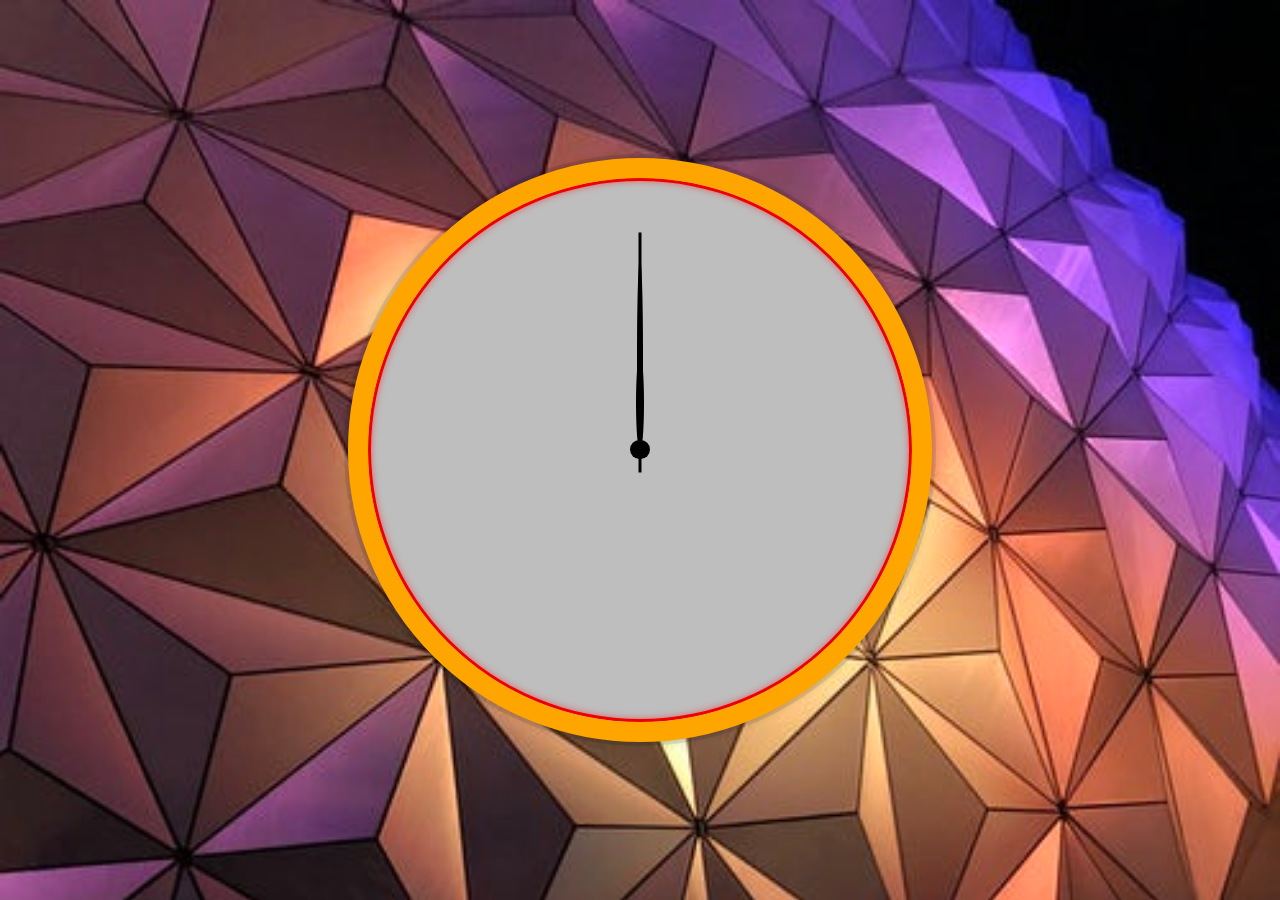
<file: Clock/index.html>
<!DOCTYPE html>
<html>
<head>
	<title>Clock</title>
	<link rel="stylesheet" type="text/css" href="style.css">
</head>
<body>
<div class="clock">
	<div class="clock-face">
		<div class="hand hour"></div>
		<div class="hand minute"></div>
		<div class="hand second" ></div>
		<div class="center"></div>
	</div>	
</div>
<script type="text/javascript" src="main.js"></script>	
</body>
</html>
</file>
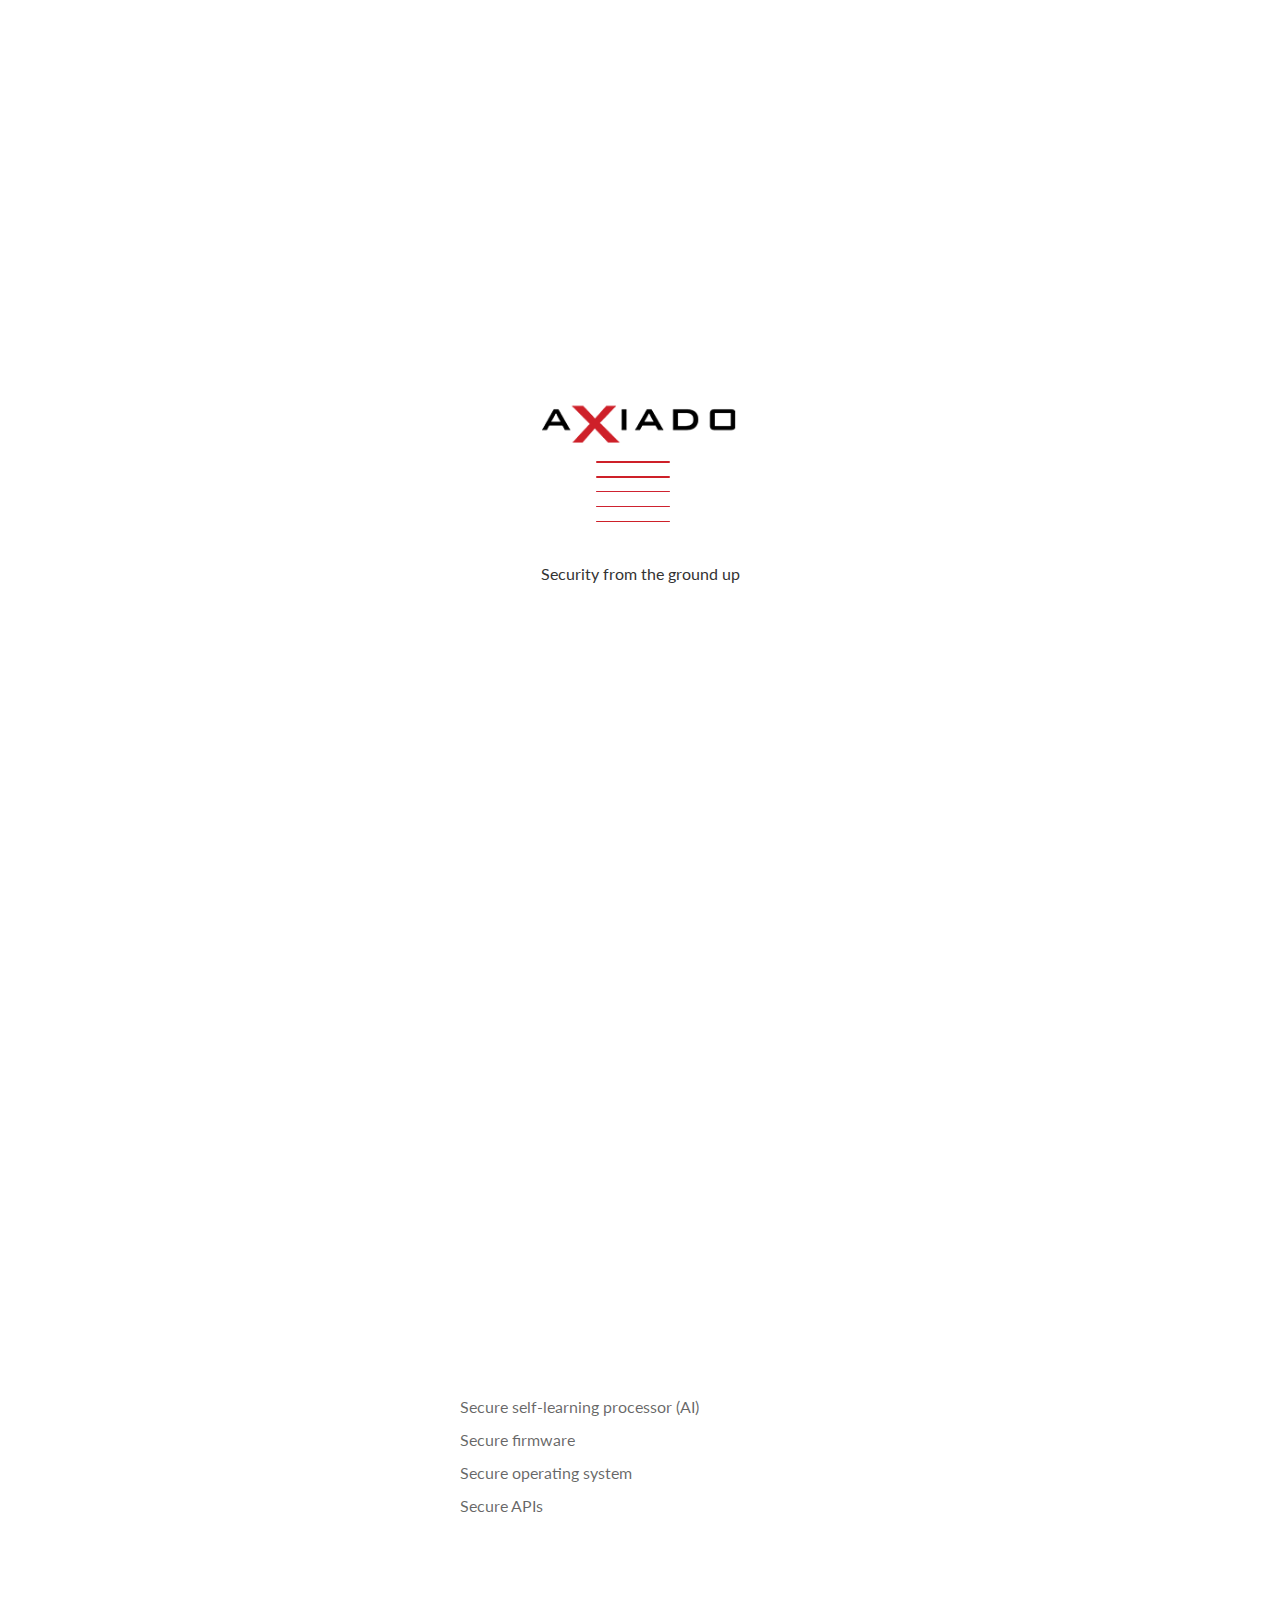
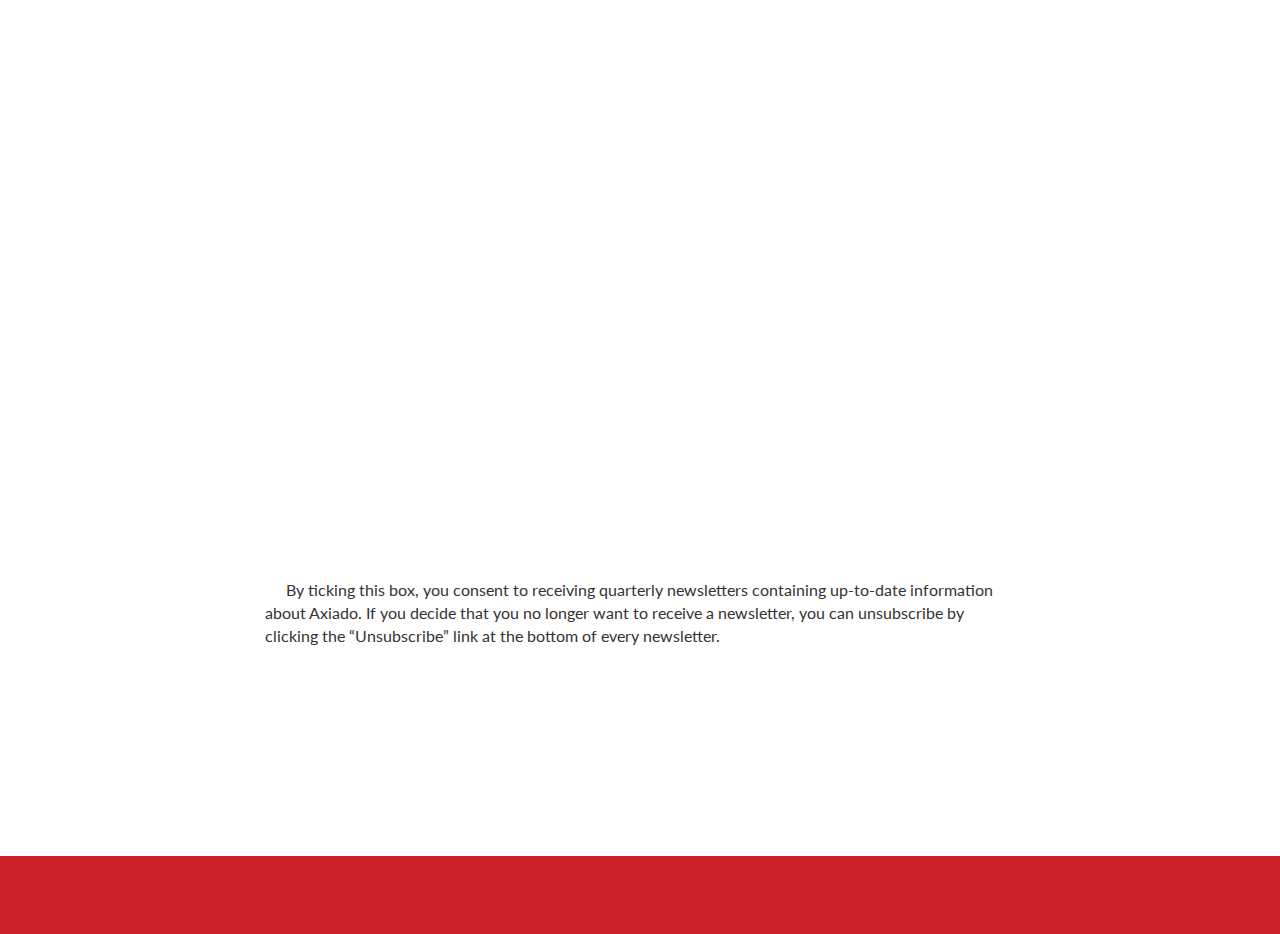
<file: jointhejourney/index.html>
<!DOCTYPE html>
<html lang="en-US">
	
	<head>
        <meta http-equiv="Content-Type" content="text/html; charset=UTF-8">
        <meta http-equiv="X-UA-Compatible" content="IE=edge">
	    <title>Axiado - Join the Journey</title>
	    <meta name="viewport" content="width=device-width, initial-scale=1">
        
		
		<!-- STYLESHEETS -->
		<link rel='stylesheet' type='text/css' href='bootstrap/css/bootstrap.min.css' >
		<link rel='stylesheet' type='text/css' href='css/animate.min.css' >
        <link rel='stylesheet'  type='text/css' href='css/font-awesome.min.css'  media='all'>
		<link rel='stylesheet' type='text/css' href='css/ionicons.min.css' >
		<link rel='stylesheet' type='text/css' href='css/waves.min.css' >
		<link rel='stylesheet' type='text/css' href='css/owl.carousel.css' >
		<link rel='stylesheet' type='text/css' href='css/magnific-popup.css' >
		<link rel='stylesheet' type='text/css' href='css/style.css' >
		<style type="text/css">
			.hideen{
				visibility: hidden;
			}
		</style>
		<!-- Matomo -->
		<script type="text/javascript">
		  var _paq = _paq || [];
		  /* tracker methods like "setCustomDimension" should be called before "trackPageView" */
		  _paq.push(['trackPageView']);
		  _paq.push(['enableLinkTracking']);
		  (function() {
		    var u="//axiado.com/analytics/";
		    _paq.push(['setTrackerUrl', u+'piwik.php']);
		    _paq.push(['setSiteId', '1']);
		    var d=document, g=d.createElement('script'), s=d.getElementsByTagName('script')[0];
		    g.type='text/javascript'; g.async=true; g.defer=true; g.src=u+'piwik.js'; s.parentNode.insertBefore(g,s);
		  })();
		</script>
<!-- End Matomo Code -->

        <!--[if lt IE 9]>
        <script src="https://oss.maxcdn.com/html5shiv/3.7.2/html5shiv.min.js"></script>
        <script src="https://oss.maxcdn.com/respond/1.4.2/respond.min.js"></script>
        <![endif]-->
	</head>
	<body>

		<div id="preloader">
		<div class="loader loading">
			<img src="img/logo-dark.png">
  <span></span><br/>
  <span></span><br/>
  <span></span><br/>
  <span></span><br/>
  <span></span><br/>
  <p style="text-align: center;">Security from the ground up</p>
</div>
</div>

		<!-- NAVIGATION BAR -->
		<nav class='navbar navbar-fixed-top' style="border-bottom: 1px solid #8a8a8a;">
			<div class='container' >
				
				<div class='navbar-header' >
					
					<a href='#' class='navbar-brand' >
						<img class='logo-light' src='img/logo-dark.png' alt>
						<img class='logo-dark' src='img/logo-dark.png' alt>
					</a>
					
				</div>
				
			</div>
		</nav>		
		<section id='features-1' class='describe-section' >
			<div class='container' >
				
				<div class='section-header text-center' >
					<h2 style="line-height: 1.5em" class='wow' data-wow-delay='.2s'>Axiado at the 1<sup>st</sup> point of intrusion<sup style="font-size: 0.5em">TM</sup></h2>
					<p class='wow' data-wow-delay='.3s' >
						Are you concerned about Meltdown & Spectre, DDoS, malware and other intrusions on your infrastructure? <br/>
					Protect your employees and company assets from breaches.</p>
				</div>
				</div>
			</section>
			        <!-- VIDEO SHOW -->
		<section id='video' class='video-section parallax' data-parallax='scroll' data-image-src='img/video.jpg' >
			<div class='container' >
				
                <div class='row' >
					<div class='col-md-12 col-sm-12' >
						<div class='watch-video' >
                            <h1 class="wow fadeInUp title-preview" data-wow-delay=".2s" style="visibility: visible; animation-delay: 0.2s; animation-name: fadeInUp;">State of Security</h1>
							<p class="wow fadeInUp" data-wow-delay=".4s" style="visibility: visible; animation-delay: 0.4s; animation-name: fadeInUp;">Intrusions are growing at an exponential rate, and patching is not working. Axiado is addressing a massive demand to stop the bleeding of losses from cyber crime.</p>
                            
                            <!-- Youtube URL to your video -->
                               <a href='img/video.mp4' class='play-btn wow bounceIn' data-wow-delay='.2s' >
							<img src='img/play-button.png' alt></a>
						</div>
					</div>
				</div>
                
			</div>
		</section>
		

		<!-- AWESOME FEATURES / 3 COLUMNS & 2 ROWS -->

		
        <!-- POWERFUL FEATURES -->
		<section id='features-3' class='features-section' >
			<div class='container' >
				
				<div class='section-header text-center' >
					<h2 class='wow' data-wow-delay='.2s' >Security Platform</h2>
					<p class='wow ' data-wow-delay='.3s' >Our AI Cybersecurity Platform protects your infrastructure at the 1<sup>st</sup> point of intrusion.<br/> </p>
				</div>
				
				<div class='row' >
					
					<!-- SX -->
					<div class='col-md-4' >
						<div class='col-features text-right' >
							
							<div class='col-feature wow fadeInLeft' data-wow-delay='.2s' >
								<img src="img/CPU-Icon.png" width="18%">
								<h4>Security Processor</h4>
							</div>
							
							<div class='col-feature wow fadeInLeft' data-wow-delay='.4s' >
								<img src="img/OS-Icon.png" width="18%">
								<h4>Secure Operating System</h4>
							</div>
							
						</div>
					</div>
					

					<!-- Phone mockup -->
					<div class='col-md-4' >
						<div class='mockup wow pulse' data-wow-delay='.2s' >
							<img src='img/chipset.png' alt>
						</div>
					</div>
					

					<!-- DX -->
					<div class='col-md-4' >
						<div class='col-features text-left' >
							
							<div class='col-feature wow fadeInLeft' data-wow-delay='.2s' >
								<img src="img/API-Icon.png" width="18%">
								<h4>Secure API<span style="text-transform: none">s</span></h4>
							</div>
							
							<div class='col-feature wow fadeInLeft' data-wow-delay='.4s' >
								<img src="img/NW-Icon.png" width="18%">
								<h4>Secure Firmware</h4>
							</div>
							
						</div>
					</div>
                    
				</div>
				<br/><br/><br/>
				<div class='section-header text-center' >
					<!-- <h2 class='wow' data-wow-delay='.2s' >Security Platform</h2> -->
					<p class='wow ' data-wow-delay='.3s' >The most advanced security architecture, designed from the ground up:</p>
						<div class="row">
							<div class="col-md-4 col-xs-2 col-sm-3"></div>
							<div class="col-md-4 col-xs-8 col-sm-9" style="text-align: left"><br/>
							<ul><li>Secure self-learning processor (AI)</li>
							<li>Secure firmware</li>
							<li>Secure operating system</li>
							<li>Secure APIs</li>
							</ul>
						</div>
						<div class="col-md-4 col-xs-2 col-sm-3"></div>
						</div>
					<p class='wow ' data-wow-delay='.3s' ><br/>Linux and existing applications can be run on top of the platform. </p>
				</div>
			</div>

		</section>

		<!-- CONTACT US -->
		<section id='contact' style='margin-top: -12em' class='contact-section'>
			<div class='container' >
				
				<div class='section-header text-center' >
					<h2 class='wow' data-wow-delay='.2s' >
					Join the journey</h2>
					<p class='wow' data-wow-delay='.3s' >
					Let's work together to secure the internet and establish security as a basic right.</p>
				</div>
				
				<div class='row' >
					<div class='col-md-8 col-md-offset-2' >
						<form id='contact-form' name='contactForm' class='contact-form' data-toggle='validator' >
							<div class='contact-form-result'></div>
							
							<div class='row' >
								<div class='col-md-6' >
									
									<div class='form-group' >
										<input type='text' class='form-control wow fadeInUp' data-wow-delay='.2s' name='name' placeholder='Name' required>
										<div class='help-block with-errors' ></div>
									</div>
								
								</div>
								<div class='col-md-6' >
									
									<div class='form-group' >
										<input type='email' class='form-control wow fadeInUp' data-wow-delay='.3s' name='email' placeholder='Email' required>
										<div class='help-block with-errors' ></div>
									</div>
								
								</div>
							</div>
							
							<div class='form-group' >
								<input type='number' class='form-control wow fadeInUp' max="10" data-wow-delay='.3s' name='phone' placeholder='Phone (Optional)'>
								<div class='help-block with-errors' ></div>
							</div>

							<div class='form-group' >
								<input type='text' class='form-control wow fadeInUp' data-wow-delay='.3s' name='company' placeholder='Company' required>
								<div class='help-block with-errors' ></div>
							</div>
							
							<div class='form-group' >
								<textarea class='form-control wow fadeInUp' data-wow-delay='.3s' name='message' placeholder='Message' rows='5' required></textarea>
								<div class='help-block with-errors' ></div>
							</div>
							<div class='form-group' >
								<input type='checkbox' class='wow fadeInUp' data-wow-delay='.3s' name='opt-in' style="text-align: justify-all;">
								&nbsp;By ticking this box, you consent to receiving quarterly newsletters containing up-to-date information about Axiado. If you decide that you no longer want to receive a newsletter, you can unsubscribe by clicking the “Unsubscribe” link at the bottom of every newsletter.
							</div>
							
							<div class='form-group text-center' id="buttonDisable">
								<button type='submit' class='btn-custom wow fadeInLeft' data-wow-delay='.3s' >
									Send your Message
								</button>
							</div>
							
						</form>
					</div>
				</div>
			</div>
		</section>



		
		<!-- FOOTER-->
		<footer>
			<div class='container' >
				<div class='row' >
					
					<div class='col-sm-6' >
						<p class='text wow' data-wow-delay='.2s' >
							<!-- Footer text -->
							 <a style="color: #FFF" href="https://axiado.com/">Visit Axiado Website</a>
						</p>
					</div>
					
					<div class='col-sm-6' >
						
						<!-- Socials -->
						<ul class='footer-social wow' data-wow-delay='.2s' >

                            <li>
								<a target="_blank" href='https://www.twitter.com/AxiadoCorp' >
									<i class='ion-social-twitter' ></i>
								</a>
							</li>
							
                            <li>
								<a target="_blank" href='https://www.linkedin.com/company/axiado-corporation/' >
									<i class='ion-social-linkedin' ></i>
								</a>
							</li>
							
						</ul>
						
					</div>
				</div>
			</div>
		</footer>
		


		<!-- SOME JS FILES -->
		<script src='js/jquery.min.js' ></script>
		<script src='bootstrap/js/bootstrap.min.js' ></script>
        <script src='js/script.js' ></script>
        <script src='js/jquery.counterup.min.js'></script>
        <script src='js/waypoints.min.js'></script>
		<script src='js/jquery.magnific-popup.min.js' ></script>
		<script src='js/jquery.ajaxchimp.min.js' ></script>
		<script src='js/parallax.min.js' ></script>
		<!-- <script src='js/particles.min.js' ></script> -->
		<script src='js/waves.min.js' ></script>
		<script src='js/owl.carousel.min.js' ></script>
		<script src='js/wow.min.js' ></script>
		<script src='js/validator.min.js' ></script>
		<script src='js/smooth-scroll.min.js' ></script>
		<script src='js/jquery.mb.YTPlayer.min.js' ></script>
		
		<!-- Back to TOP -->
		<a href="#intro" class="cd-top">Top<i class='ion-ios-arrow-up' ></i>/<a>
		<script src="js/back-to-top.js"></script> <!-- Gem jQuery -->

		<!-- Ini YTPlayer -->
		<script>
		$(function(){
			$(".player").YTPlayer();
		});
		jQuery(document).ready(function ($) {
    $(window).load(function () {
        setTimeout(function(){
            $('#preloader').fadeOut('slow', function () {
            });
        },2000);

    });  
});
		</script>

	</body>
</html>
</file>
<file: Clock/style.css>
html{
	background-image: url('bg.jpg');
	background-size:cover;
}


body {
	display: flex;
	flex:1;
	align-items:center;
	min-height:100vh;
	margin:0;
}

.clock {
	background-color: #bebebe;
	width:30rem;
	height:30rem;
	border:20px solid orange;
	border-radius:50%;
	margin: 50px auto;
	padding:2rem;
	postion:relative;
	box-shadow:
        0 0 0 4px rgba(0,0,0,0.1),
        inset 0 0 0 3px #E00,
        inset 0 0 10px #F00,
        0 0 10px rgba(0,0,0,0.2);
}


.clock-face {
	width:100%;
	height:100%;
	position:relative;
	background:url('https://cssanimation.rocks/images/posts/clocks/ios_clock.svg') center no-repeat;
transform: translateY(-3px);	
}

.hand {
      width:40%;
			
      height:6px;
      background:black;
      position: absolute;
      top:50%;
			right:50%;
			transform-origin:100%;
			transform:rotate(90deg);
	transition:all 0.05s;
	transition-timing-function:cubic-bezier(0.1,2.7,0.58,1)
    }

.hour {
	width:20%;
	height:8px;
	border-radius:50%;
	left:30%;
	position:absolute;
}

.second {
	position:absolute;
	height:3px;
	width:50%;
	transform-origin:90%;
	right:45%;
	position:absolute;
}

.minute {
	border-radius:50%;
}


.center {
	position:absolute;
	width:1.2rem;
	background:black;
	z-index:8;
	height:1.2rem;
	border-radius:50%;
	top:48.5%;
	left:48%;
}
</file>
<file: jointhejourney/css/style.css>
@import 'https://fonts.googleapis.com/css?family=Roboto:100,100i,300,300i,400,400i,500,500i,700,700i,900,900i';@import 'https://fonts.googleapis.com/css?family=Lato:100,100i,200,200i,300,300i,400,400i,500,500i,600,600i,700,700i,800,800i,900,900i';*{font-family:inherit}body{font-family:'Lato',sans-serif;overflow-x:hidden}.section-header>p,.font-alt{font-family:'Lato',sans-serif;font-weight:300}.btn-download i{display:inline-block;font-size:26px;margin-right:5px;vertical-align:text-bottom}.btn{border:0 none;border-radius:0;color:#fff;font-family:"Roboto",sans-serif;font-size:12px;font-weight:400;letter-spacing:.05em;padding:12px 26px;text-transform:uppercase;transition:all .3s ease-in-out 0s}.btn{border:0 none;border-radius:0;color:#fff;font-family:"Roboto",sans-serif;font-size:12px;font-weight:400;letter-spacing:.05em;padding:12px 26px;text-transform:uppercase;transition:all .3s ease-in-out 0s}section{background:#FFF}.parallax{background-color:transparent!important}img{max-width:100%}.section-header>h2{margin-top:0;font-size:28px;font-weight:300;margin-bottom:15px;line-height:1em;text-transform:uppercase;letter-spacing:2px}.section-header>p{margin:0;font-size:16px;color:#898989;font-style:normal;letter-spacing:1px}a.app-btn{color:#000}.app-btn{font-family:"Roboto",sans-serif;font-weight:300;position:relative;padding:13px 31px;border-radius:3px;color:#FFF;display:inline-block;display:inline;zoom:1;background:rgba(255,255,255,0.85) none repeat scroll 0 0;text-decoration:none!important;-webkit-transition:all .3s ease;-moz-transition:all .3s ease;transition:all .3s ease;top:0}.app-btn:hover{background:#FFF;color:#202020}.app-btn>i{font-size:30px;vertical-align:middle;margin-right:8px}a.btn-custom{text-decoration:none;color:#fff}.btn-custom{font-family:"Roboto",sans-serif;font-size:13px;font-weight:400;padding:12px 22px;background:#e0e0e0;color:#202020;border-radius:3px;display:inline-block;* display:inline;* zoom:1;position:relative;z-index:5;border:0;transition:all .3s ease}.cd-top{display:inline-block;border-radius:99px;height:40px;width:40px;position:fixed;bottom:40px;right:10px;box-shadow:0 0 10px rgba(0,0,0,0.05);overflow:hidden;text-indent:100%;white-space:nowrap;background:rgba(10,10,10,0.8) url(../img/top-arrow.png) no-repeat center 50%;visibility:hidden;opacity:0;-webkit-transition:opacity .3s 0s,visibility 0s .3s;-moz-transition:opacity .3s 0s,visibility 0s .3s;transition:opacity .3s 0s,visibility 0s .3s}.cd-top.cd-is-visible,.cd-top.cd-fade-out,.no-touch .cd-top:hover{-webkit-transition:opacity .3s 0s,visibility 0s 0s;-moz-transition:opacity .3s 0s,visibility 0s 0s;transition:opacity .3s 0s,visibility 0s 0s}.cd-top.cd-is-visible{visibility:visible;opacity:1}.cd-top.cd-fade-out{opacity:.5}.no-touch .cd-top:hover{background-color:#333;opacity:1}@media only screen and (min-width:768px){.cd-top{right:20px;bottom:20px}}@media only screen and (min-width:1024px){.cd-top{height:40px;width:40px;right:30px;bottom:30px}}.navbar{background:transparent;border-bottom:1px solid #686868;padding:15px 0;-webkit-transition:all .3s ease;-moz-transition:all .3s ease;transition:all .3s ease}.navbar-brand{padding:0}.navbar-brand>img{margin-top:10px;height:30px}.navbar-nav>li>a{text-decoration:none;background:none!important;text-transform:uppercase;letter-spacing:1px;font-size:13px;color:#FFF;color:rgba(255,255,255,.7);-webkit-transition:all .3s ease;-moz-transition:all .3s ease;transition:all .3s ease}.navbar-nav>li.active>a,.navbar-nav>li>a:hover{color:#FFF}.navbar-toggle{margin-top:5.5px;margin-bottom:5.5px}.navbar-toggle .icon-bar{background:#202020;height:3px;width:28px}.navbar-toggle .icon-bar+.icon-bar{margin-top:5px}body.scrolled .navbar{border-bottom:1px solid #d5d3d3;background:#FFF;background:rgba(255,255,255,.9);padding:10px 0}.navbar-brand>.logo-dark{display:none}body.scrolled .navbar-brand>.logo-dark{display:block}body.scrolled .navbar-brand>.logo-light{display:none}body.scrolled .navbar-nav>li>a{color:#202020;color:rgba(0,0,0,.7)}body.scrolled .navbar-nav>li.active>a,body.scrolled .navbar-nav>li>a:hover{color:#202020}#preloader{position:fixed;top:0;left:0;z-index:99999;background:#FFF;height:100%;width:100%;-webkit-transition:all .5s .5s ease;-moz-transition:all .5s .5s ease;transition:all .5s .2s ease}.loader{position:absolute;top:50%;left:0;right:0;width:220px;height:220px;display:block;margin:auto;margin-top:-50px}.loading span{display:inline-block;vertical-align:middle;margin-left:30%;width:4.6em;height:.1em;background:#ce2029;border-radius:.1em;animation:loading 1s infinite alternate}.loading span:nth-of-type(2){margin-top:-1em;background:#ce2029;animation-delay:1.6s}.loading span:nth-of-type(3){margin-top:-2em;background:#cf2230;animation-delay:1.2s}.loading span:nth-of-type(4){margin-top:-3em;background:#ce2230;animation-delay:.8s}.loading span:nth-of-type(5){margin-top:-4em;background:#ce2029;animation-delay:.4s}@keyframes loading{0%{opacity:0}100%{opacity:1}}.main-section{background:#5a32c6;overflow:hidden;position:relative;padding:100px 0;padding-top:160px}.main-section .mockup{position:relative;text-align:center}.main-section .mockup>.front{position:absolute;top:0;left:0;z-index:2}.intro-text{padding-top:120px;padding-bottom:105px}.intro-text>h1{font-weight:300;color:#FFF;line-height:1.2em;font-size:45px;letter-spacing:1px;margin-top:-30px;margin-bottom:25px}.intro-text>p{font-size:17px;margin:0;margin-bottom:50px;color:#FFF;font-style:normal}.intro-text>.btns{margin-top:30px;margin-left:-10px}.intro-text .app-btn{margin:0 10px;margin-bottom:15px}ol,ul{margin-bottom:10px;margin-top:0}li{font-size:16px;padding:0 0 10px;color:rgba(0,0,0,0.6)}ul.list-style li{position:relative;list-style:none;margin-left:0}ul.list-style li:before{content:'';background:#ce2029;display:block;height:1px;left:-45px;top:36%;position:absolute;width:20px}.mockup-section{padding:80px 0;background:#f8f8f8 none repeat scroll 0 0}.mockup-sectionb{padding:40px 0;background:#fff none repeat scroll 0 0}.mockup-text{padding-top:80px}.section-2 .mockup-text{padding-top:110px}.mockup-text>span{font-style:italic;font-size:18px;color:rgba(0,0,0,.6);letter-spacing:1px}.mockup-text>h2{margin-top:0;margin-bottom:15px;font-size:28px;text-transform:uppercase}.mockup-text>p{margin:0;color:rgba(0,0,0,.6);line-height:1.7em;margin-bottom:15px}.mockup-text>.btn-custom{background:#ce2029;text-transform:uppercase}.mockup-text .btn-custom:hover{color:#FFF;background:#202020}.mockup-text .btn-custom:active{top:2px;opacity:.8}.mockup-shadow,.screens-mockup{position:relative}.mockup-shadow>.phone,.screens-mockup>.screen{position:absolute;top:0;left:0}ul{display:block;list-style:none;margin:0;padding:0}.moc_items li.moc_back_1{left:85px;top:35px}.moc_items li{position:absolute}.moc_items li.moc_back_2{right:85px;top:35px}.moc_items{height:520px;position:relative;width:100%}.moc_items li.moc_front{left:calc(50% - 123.5px);top:0;z-index:99}.moc_items li{position:absolute}.features-section{padding-top:110px;overflow:hidden;padding-bottom:110px}.features-section .section-header{margin-bottom:80px}.features-section .mockup{text-align:center;margin:0 25px}.features-sectiongray{padding-top:110px;overflow:hidden;padding-bottom:110px;background:#fbfbfb none repeat scroll 0 0}.counter-section .section-header{margin-bottom:80px;color:#fff}.col-features{padding-top:20px}.col-feature{position:relative;margin-bottom:30px}.col-feature:last-of-type{margin-bottom:0}.col-feature>i{color:#ce2029;display:inline-block;font-size:0;height:70px;line-height:70px;text-align:center;vertical-align:middle}.col-feature>i:hover{-webkit-transition:all .3s ease-out;-moz-transition:all .3s ease-out;-o-transition:all .3s ease-out;transition:all .3s ease-out}.col-feature>i:before{font-size:55px;line-height:80px;display:inline-block;*display:inline;*zoom:1;vertical-align:middle}.col-feature>h4{margin:0;margin-top:20px;letter-spacing:1px;text-transform:uppercase;font-weight:400}.col-feature>p{color:rgba(0,0,0,.6);line-height:1.7em;margin:0;margin-top:10px}.describe-section{padding-top:110px;padding-bottom:0;position:relative}.describe-section .section-header{margin-bottom:90px}.describe-section .mockup{position:relative;bottom:-20px}.describe-section .mockup>.phone{position:absolute;top:0;left:0;right:0;z-index:1}.icon-feature{position:relative;margin-bottom:80px}.icon-feature>.icon{position:absolute;top:0;left:0;font-size:55px;color:#797878;z-index:5}.icon-feature>.icon:hover{position:absolute;top:0;left:0;font-size:48px;color:#202020;z-index:5;-webkit-transition:all .3s ease-out;-moz-transition:all .3s ease-out;-o-transition:all .3s ease-out;transition:all .3s ease-out}.icon-feature>.content{margin-left:80px}.icon-feature>.content>h4{font-size:18px;margin-bottom:10px;text-transform:uppercase;letter-spacing:1px}.icon-feature>.content>p{margin:0;color:rgba(0,0,0,.6);line-height:1.7em}.title-preview{color:#fff}.video-section{position:relative;overflow:hidden;font-family:'Lato',sans-serif}.video-section .mockup{top:40px;left:0;right:0;margin:auto;position:absolute;text-align:center}.video-section .mockup>img{position:relative;width:110%;margin-left:-5%;max-width:none}.watch-video{position:relative;text-align:center;padding:140px 0;z-index:5}.watch-video .play-btn{padding:0;border-radius:99px;transition:all .3s ease;display:inline-block;* display:inline;* zoom:1;position:relative;left:-2px;z-index:4}.watch-video .play-btn:hover{box-shadow:0 0 0 8px rgba(66,133,244,0.4)}.watch-video>h4{font-size:42px;color:#FFF;font-weight:600;margin-top:30px;margin-bottom:15px;font-style:normal}.watch-video>p{margin:0;font-family:'Lato',sans-serif;line-height:1.7em;color:rgba(255,255,255,.8);margin:0 0 25px}.contact-section{padding:110px 0;margin-top:1px}.contact-section .section-header{margin-bottom:80px}.contact-form .form-group{margin-bottom:24px}.form-control{padding:12px;color:#202020;border:solid 0 #d0d0d0;height:auto;-webkit-box-shadow:none!important;-moz-box-shadow:none!important;box-shadow:none!important;border-radius:6px;background:#f3f3f3 none repeat scroll 0 0}.form-control::-webkit-input-placeholder{text-transform:lowercase;letter-spacing:1px;font-size:12px}.form-control:focus{border-color:#202020}textarea.form-control{resize:vertical}.contact-form .btn-custom{background:#ce2029 none repeat scroll 0 0;color:#FFF;padding:15px 27px;outline:none!important;text-transform:uppercase;letter-spacing:1px;font-size:14px;position:relative;top:0}.contact-form .btn-custom:hover{color:#FFF;background:#202020;letter-spacing:2px}.contact-form .btn-custom:active{top:2px;opacity:.8}.alert{border:0;border-radius:0}footer{padding:20px 0;background:#ce2029;overflow:hidden}footer p{color:#FFF;margin:0;font-size:14px;font-weight:300;letter-spacing:1px;margin-top:3px}.footer-social{position:relative;padding:0;font-size:0;list-style:none;text-align:right;margin:-5px}.footer-social>li{display:inline-block;*display:inline;*zoom:1}.footer-social a{display:block;font-size:20px;padding:5px;color:#FFF;color:rgba(255,255,255,.8);margin-left:20px}.footer-social a:hover{color:#FFF;-webkit-transition:all .3s ease-out;-moz-transition:all .3s ease-out;-o-transition:all .3s ease-out;transition:all .3s ease-out}@media(max-width:1200px){.features-section .mockup{margin:0}}@media(max-width:992px){.col-features.text-right{padding-top:0;padding-bottom:80px}.col-feature{text-align:center;max-width:300px;margin-left:auto;margin-right:auto}.features-section .mockup{max-width:350px;margin:auto}.mockup-section .mockup-text{padding-top:60px}.mockup-section{padding:60px 0}.pricing-section .p-table{margin-bottom:25px}}@media(max-width:768px){footer{padding:20px 0}footer p{margin-bottom:15px;text-align:center}.footer-social{text-align:center}.footer-social a{margin:0 10px}.navbar-brand{padding-left:15px}.main-section{padding-top:100px}.navbar{background:#FFF;background:rgba(255,255,255,.95);padding:10px 0}.navbar-brand>.logo-dark{display:block}.navbar-brand>.logo-light{display:none}.navbar-nav>li>a{color:#202020;color:rgba(0,0,0,.4)}.navbar-nav>li.active>a,.navbar-nav>li>a:hover{color:#202020}.navbar-nav>li>a{padding:15px}.navbar-collapse{margin-top:10px;border-top-color:rgba(0,0,0,.07)}}
</file>
<file: jointhejourney/css/waves.min.css>
/*!
 * Waves v0.7.5
 * http://fian.my.id/Waves 
 * 
 * Copyright 2014-2016 Alfiana E. Sibuea and other contributors 
 * Released under the MIT license 
 * https://github.com/fians/Waves/blob/master/LICENSE 
 */.waves-effect{position:relative;cursor:pointer;display:inline-block;overflow:hidden;-webkit-user-select:none;-moz-user-select:none;-ms-user-select:none;user-select:none;-webkit-tap-highlight-color:transparent}.waves-effect .waves-ripple{position:absolute;border-radius:50%;width:100px;height:100px;margin-top:-50px;margin-left:-50px;opacity:0;background:rgba(0,0,0,.2);background:-webkit-radial-gradient(rgba(0,0,0,.2) 0,rgba(0,0,0,.3) 40%,rgba(0,0,0,.4) 50%,rgba(0,0,0,.5) 60%,rgba(255,255,255,0) 70%);background:-o-radial-gradient(rgba(0,0,0,.2) 0,rgba(0,0,0,.3) 40%,rgba(0,0,0,.4) 50%,rgba(0,0,0,.5) 60%,rgba(255,255,255,0) 70%);background:-moz-radial-gradient(rgba(0,0,0,.2) 0,rgba(0,0,0,.3) 40%,rgba(0,0,0,.4) 50%,rgba(0,0,0,.5) 60%,rgba(255,255,255,0) 70%);background:radial-gradient(rgba(0,0,0,.2) 0,rgba(0,0,0,.3) 40%,rgba(0,0,0,.4) 50%,rgba(0,0,0,.5) 60%,rgba(255,255,255,0) 70%);-webkit-transition:all .5s ease-out;-moz-transition:all .5s ease-out;-o-transition:all .5s ease-out;transition:all .5s ease-out;-webkit-transition-property:-webkit-transform,opacity;-moz-transition-property:-moz-transform,opacity;-o-transition-property:-o-transform,opacity;transition-property:transform,opacity;-webkit-transform:scale(0) translate(0,0);-moz-transform:scale(0) translate(0,0);-ms-transform:scale(0) translate(0,0);-o-transform:scale(0) translate(0,0);transform:scale(0) translate(0,0);pointer-events:none}.waves-effect.waves-light .waves-ripple{background:rgba(255,255,255,.4);background:-webkit-radial-gradient(rgba(255,255,255,.2) 0,rgba(255,255,255,.3) 40%,rgba(255,255,255,.4) 50%,rgba(255,255,255,.5) 60%,rgba(255,255,255,0) 70%);background:-o-radial-gradient(rgba(255,255,255,.2) 0,rgba(255,255,255,.3) 40%,rgba(255,255,255,.4) 50%,rgba(255,255,255,.5) 60%,rgba(255,255,255,0) 70%);background:-moz-radial-gradient(rgba(255,255,255,.2) 0,rgba(255,255,255,.3) 40%,rgba(255,255,255,.4) 50%,rgba(255,255,255,.5) 60%,rgba(255,255,255,0) 70%);background:radial-gradient(rgba(255,255,255,.2) 0,rgba(255,255,255,.3) 40%,rgba(255,255,255,.4) 50%,rgba(255,255,255,.5) 60%,rgba(255,255,255,0) 70%)}.waves-effect.waves-classic .waves-ripple{background:rgba(0,0,0,.2)}.waves-effect.waves-classic.waves-light .waves-ripple{background:rgba(255,255,255,.4)}.waves-notransition{-webkit-transition:none!important;-moz-transition:none!important;-o-transition:none!important;transition:none!important}.waves-button,.waves-circle{-webkit-transform:translateZ(0);-moz-transform:translateZ(0);-ms-transform:translateZ(0);-o-transform:translateZ(0);transform:translateZ(0);-webkit-mask-image:-webkit-radial-gradient(circle,#fff 100%,#000 100%)}.waves-button,.waves-button:hover,.waves-button:visited,.waves-button-input{white-space:nowrap;vertical-align:middle;cursor:pointer;border:none;outline:0;color:inherit;background-color:transparent;font-size:1em;line-height:1em;text-align:center;text-decoration:none;z-index:1}.waves-button{padding:.85em 1.1em;border-radius:.2em}.waves-button-input{margin:0;padding:.85em 1.1em}.waves-input-wrapper{border-radius:.2em;vertical-align:bottom}.waves-input-wrapper.waves-button{padding:0}.waves-input-wrapper .waves-button-input{position:relative;top:0;left:0;z-index:1}.waves-circle{text-align:center;width:2.5em;height:2.5em;line-height:2.5em;border-radius:50%}.waves-float{-webkit-mask-image:none;-webkit-box-shadow:0 1px 1.5px 1px rgba(0,0,0,.12);box-shadow:0 1px 1.5px 1px rgba(0,0,0,.12);-webkit-transition:all 300ms;-moz-transition:all 300ms;-o-transition:all 300ms;transition:all 300ms}.waves-float:active{-webkit-box-shadow:0 8px 20px 1px rgba(0,0,0,.3);box-shadow:0 8px 20px 1px rgba(0,0,0,.3)}.waves-block{display:block}
</file>
